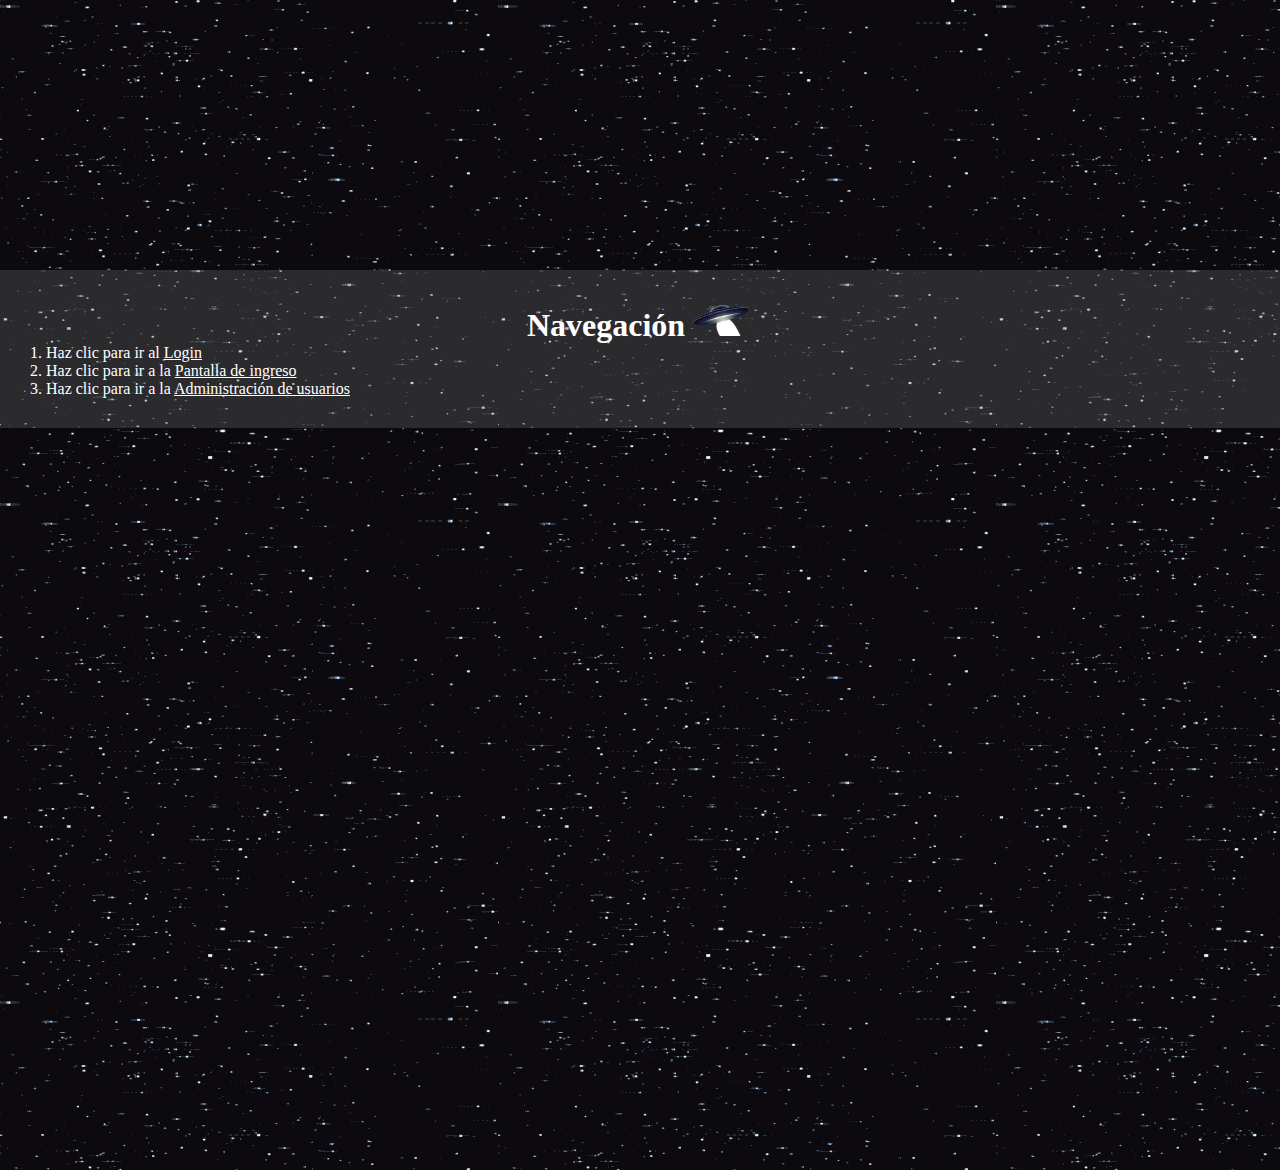
<file: index.html>
<!DOCTYPE html>
<html lang="en">

<head>
    <meta charset="UTF-8">
    <meta http-equiv="X-UA-Compatible" content="IE=edge">
    <meta name="viewport" content="width=device-width, initial-scale=1.0">
    <!-- INSERCION ESTILO -->
    <link rel="stylesheet" href="https://cdn.jsdelivr.net/npm/bootstrap@4.6.0/dist/css/bootstrap.min.css" integrity="sha384-B0vP5xmATw1+K9KRQjQERJvTumQW0nPEzvF6L/Z6nronJ3oUOFUFpCjEUQouq2+l" crossorigin="anonymous">
    <link rel="stylesheet" href="estilos/navegacion.css">
    <!-- INSERCION JAVASCRIPT -->
    <script src="https://code.jquery.com/jquery-3.5.1.slim.min.js" integrity="sha384-DfXdz2htPH0lsSSs5nCTpuj/zy4C+OGpamoFVy38MVBnE+IbbVYUew+OrCXaRkfj" crossorigin="anonymous"></script>
    <script src="https://cdn.jsdelivr.net/npm/bootstrap@4.6.0/dist/js/bootstrap.bundle.min.js" integrity="sha384-Piv4xVNRyMGpqkS2by6br4gNJ7DXjqk09RmUpJ8jgGtD7zP9yug3goQfGII0yAns" crossorigin="anonymous"></script>
    <!-- INSERCION FAVICON -->
    <link rel="icon" type="image/png" href="imagenes/ufo.gif" />
    <title>Navegación</title>
</head>

<body>
    <section id="navegacion">
        <div class="container">
            <div class="tablaNavegacion mb-3">
                <h1>Navegación <img src="imagenes/ufo.gif" width="60px" alt=""></h1>
                <p>1. Haz clic para ir al
                    <a href="subpaginas/login.html">Login</a>
                </p>
                <p>2. Haz clic para ir a la
                    <a href="subpaginas/pantalla-ingreso.html">Pantalla de ingreso</a>
                </p>
                <p>3. Haz clic para ir a la
                    <a href="subpaginas/consultasUsuarios.html">Administración de usuarios</a>
                </p>
            </div>
        </div>

    </section>
</body>

</html>
</file>
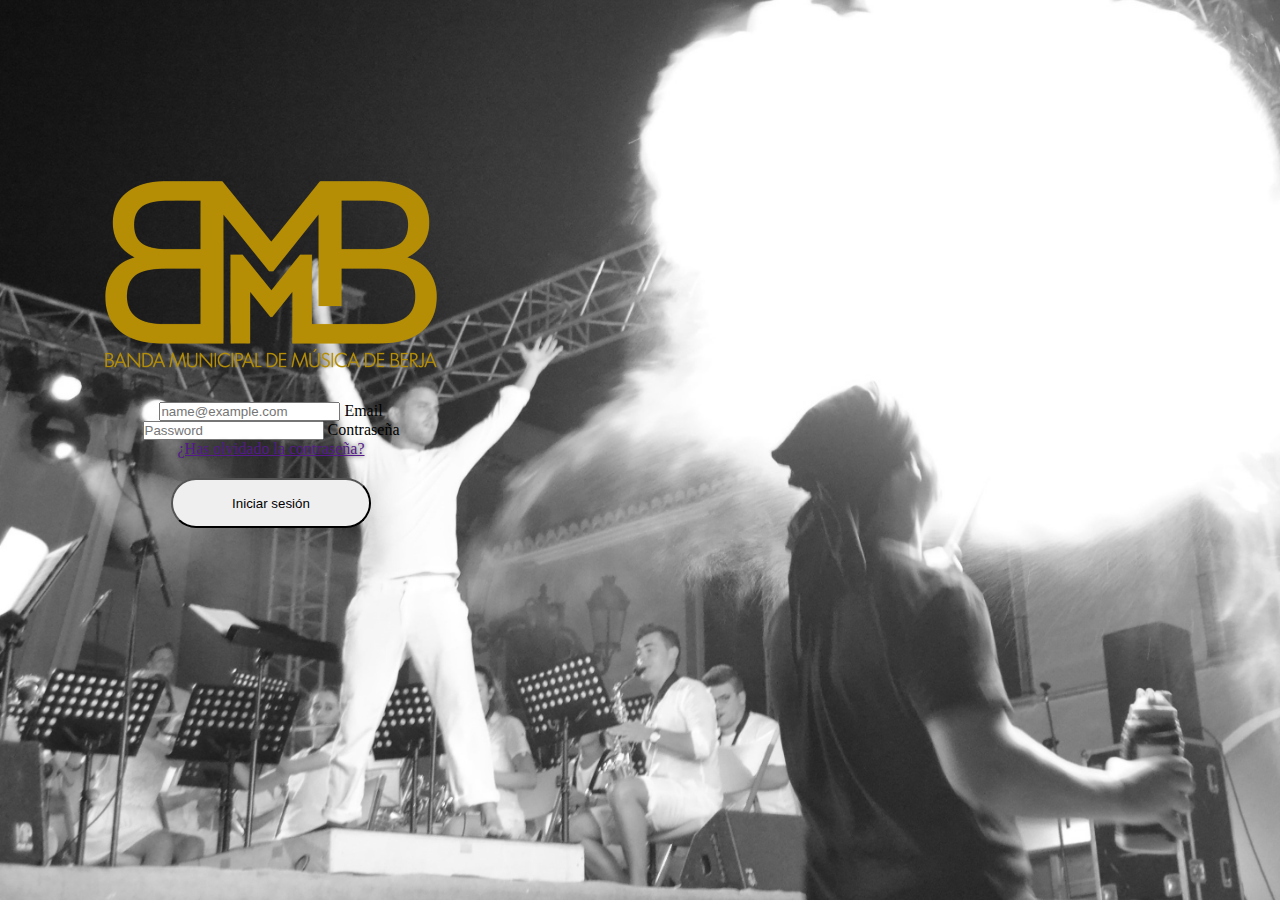
<file: subpaginas/login.html>
<!DOCTYPE html>
<html lang="en">

<head>
    <meta charset="UTF-8">
    <meta http-equiv="X-UA-Compatible" content="IE=edge">
    <meta name="viewport" content="width=device-width, initial-scale=1.0">
    <!-- INSERCION ESTILO -->
    <link rel="stylesheet" href="https://cdn.jsdelivr.net/npm/bootstrap@4.6.0/dist/css/bootstrap.min.css" integrity="sha384-B0vP5xmATw1+K9KRQjQERJvTumQW0nPEzvF6L/Z6nronJ3oUOFUFpCjEUQouq2+l" crossorigin="anonymous">
    <link href="https://cdn.jsdelivr.net/npm/bootstrap@5.0.0-beta2/dist/css/bootstrap.min.css" rel="stylesheet" integrity="sha384-BmbxuPwQa2lc/FVzBcNJ7UAyJxM6wuqIj61tLrc4wSX0szH/Ev+nYRRuWlolflfl" crossorigin="anonymous">
    <link rel="stylesheet" href="../estilos/login.css">
    <!-- INSERCION JAVASCRIPT -->
    <script src="https://code.jquery.com/jquery-3.5.1.slim.min.js" integrity="sha384-DfXdz2htPH0lsSSs5nCTpuj/zy4C+OGpamoFVy38MVBnE+IbbVYUew+OrCXaRkfj" crossorigin="anonymous"></script>
    <script src="https://cdn.jsdelivr.net/npm/bootstrap@4.6.0/dist/js/bootstrap.bundle.min.js" integrity="sha384-Piv4xVNRyMGpqkS2by6br4gNJ7DXjqk09RmUpJ8jgGtD7zP9yug3goQfGII0yAns" crossorigin="anonymous"></script>
    <!-- INSERCION FAVICON -->
    <link rel="icon" type="image/png" href="../imagenes/login/" />
    <title>Login</title>
</head>

<body>
    <section id="login">
        <div class="container container-login" style="border: 0.1px solid rgba(0, 0, 255, 0)">
            <div class="login-div">
                <img class="img-fluid" src="../imagenes/login/bmmb-logo-amarillo.png" alt=""><br>
                <form id="login-form">
                    <div class="form-group form-floating mb-3">
                        <input type="email" class="form-control" id="floatingInput" placeholder="name@example.com">
                        <label for="floatingInput">Email</label>
                    </div>
                    <div class="form-group form-floating">
                        <input type="password" class="form-control" id="floatingPassword" placeholder="Password">
                        <label for="floatingPassword">Contraseña</label>
                    </div>
                    <a class="" href="">¿Has olvidado la contraseña?</a><br>
                    <button id="activate-login" class="btn btn-dark" type="button" data-bs-toggle="collapse" data-bs-target="#collapseExample" aria-expanded="false" aria-controls="collapseExample">Iniciar sesión</button>
                </form>

            </div>
        </div>
    </section>
</body>

</html>
</file>
<file: estilos/navegacion.css>
/************************* LAYOUT BÁSICO *************************/

* {
    margin: 0;
    padding: 0;
}


/************************* NAVEGACIÓN *************************/

#navegacion {
    background-image: url('../imagenes/nav-background.gif');
    height: 100vh;
    padding-top: 30vh;
}

.tablaNavegacion {
    height: auto;
    background-color: rgba(119, 119, 119, 0.295);
    margin: 0 auto;
    padding: 30px 30px 30px 30px;
    color: white;
    text-decoration: none;
}

.tablaNavegacion h1 {
    text-align: center;
}

.tablaNavegacion a {
    color: white;
}
</file>
<file: estilos/login.css>
/**************** LAYOUT BÁSICO ******************/

* {
    margin: 0;
    padding: 0;
}


/**************** lOGIN SECTION ******************/

#login {
    background-image: url('../imagenes/login/login-background-2.jpg');
    background-size: cover;
    background-position: 25%;
    color: white;
    width: auto;
    height: 100vh;
    opacity: 100%;
}

#login img {
    transition: transform 1s;
}

#login img:hover {
    transform: scale(1.1);
}

#login a {
    text-shadow: 0px 0px 5px rgb(46, 46, 46);
}

.login-div {
    text-align: center;
    position: relative;
    margin-top: 20vh;
    animation-name: example;
    animation-duration: 2.4s;
    animation-direction: normal;
    padding-left: 10px;
    padding-right: 10px;
}

#login-form {
    color: black;
}

.login-div img {
    margin-bottom: 30px;
}

.login-form {
    color: black;
}

.container-login {
    width: 540px;
}

@keyframes example {
    0% {
        top: -200px;
        opacity: 0%;
        animation-duration: 0.5s;
    }
    50% {
        top: 50px;
    }
    100% {
        top: 0px;
        opacity: 100%;
    }
}

#button-login button {
    text-decoration: none;
    display: inline-block;
    padding: 8px 18px;
    margin-top: 20px;
    border: 1.5px outset #2e2e2e;
    -webkit-transition: border 0.8s;
    -moz-transition: border 0.8s;
    -o-transition: border 0.8s;
    -ms-transition: border 0.8s;
    transition: border 0.8s;
}

#button-login button:hover {
    text-decoration: none;
    display: inline-block;
    padding: 8px 18px;
    margin-top: 20px;
    border: 1.5px inset #ffffff;
}

.previous {
    background-color: #817e5f;
    color: black;
    float: left;
}

.next {
    background-color: #2e2e2e;
    color: white;
    float: right;
}

.round {
    border-radius: 50%;
}

#activate-login {
    width: 200px;
    height: 50px;
    border-radius: 30px;
    margin-top: 20px;
}

.user-button {
    color: white;
    display: inline;
}

@media only screen and (max-width: 542px) {
    .container-login {
        width: auto;
    }
    #login img {
        width: 300px;
    }
    .login-div {
        margin-top: 20vh;
    }
}
</file>
